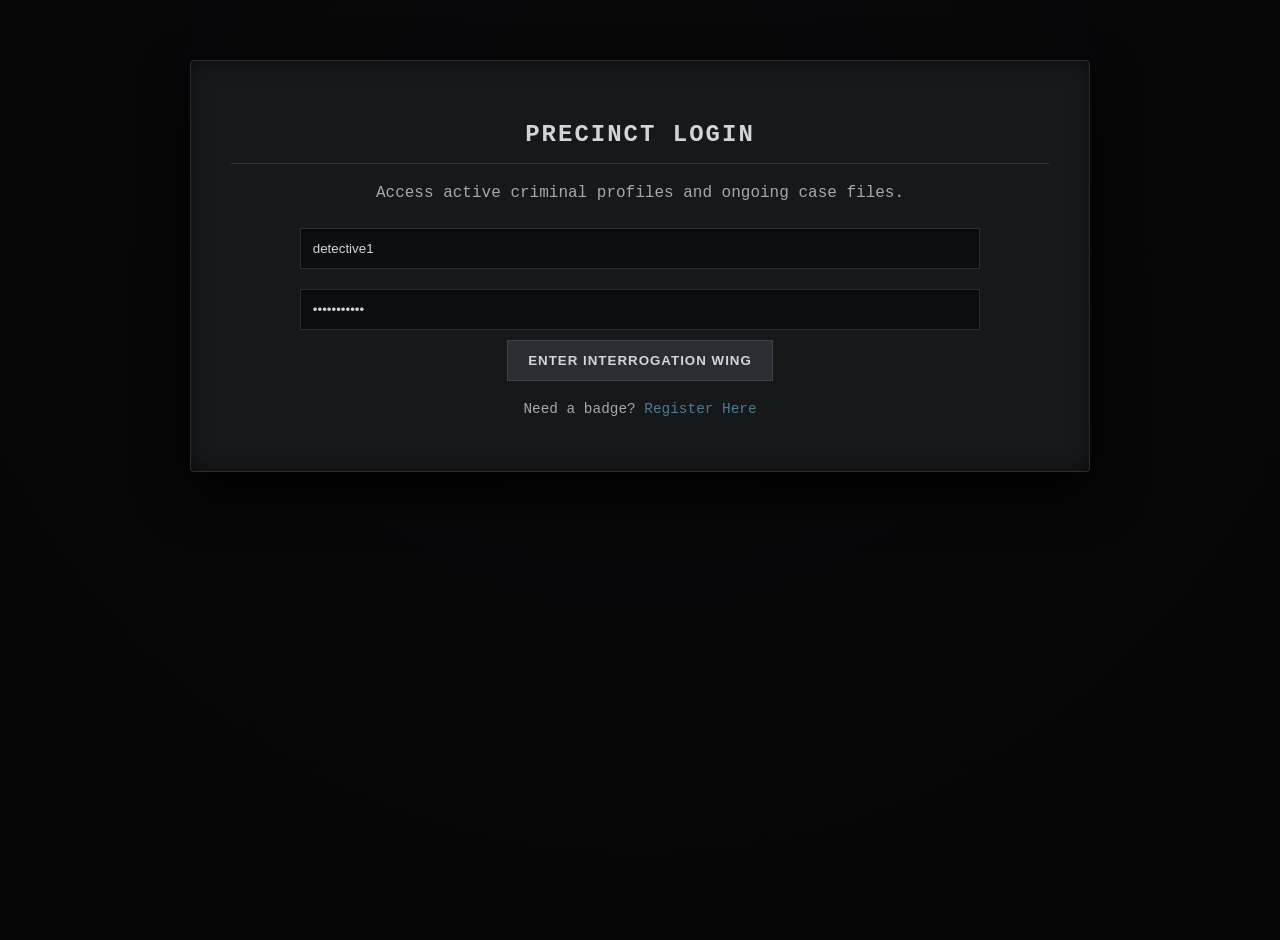
<file: static/index.html>
<!DOCTYPE html>
<html lang="en">
<head>
    <meta charset="UTF-8">
    <meta name="viewport" content="width=device-width, initial-scale=1.0">
    <title>The Interrogation Room - Login</title>
    <link rel="stylesheet" href="styles.css">
</head>
<body>
    <div class="view">
        <div class="auth-card">
            <h2>Precinct Login</h2>
            <p>Access active criminal profiles and ongoing case files.</p>
            <input type="text" id="username" placeholder="Enter Badge ID / Username" value="detective1">
            <input type="password" id="password" placeholder="Enter Password" value="password123">
            <button onclick="handleLogin()">Enter Interrogation Wing</button>
            <p style="margin-top: 20px; font-size: 0.9em;">
                Need a badge? <a href="/register.html" style="color: #4a7c92; text-decoration: none;">Register Here</a>
            </p>
            <div id="login-error" class="error-msg" style="color: #ff3333; margin-top: 10px;"></div>
        </div>
    </div>

    <script src="login.js"></script>
</body>
</html>
</file>
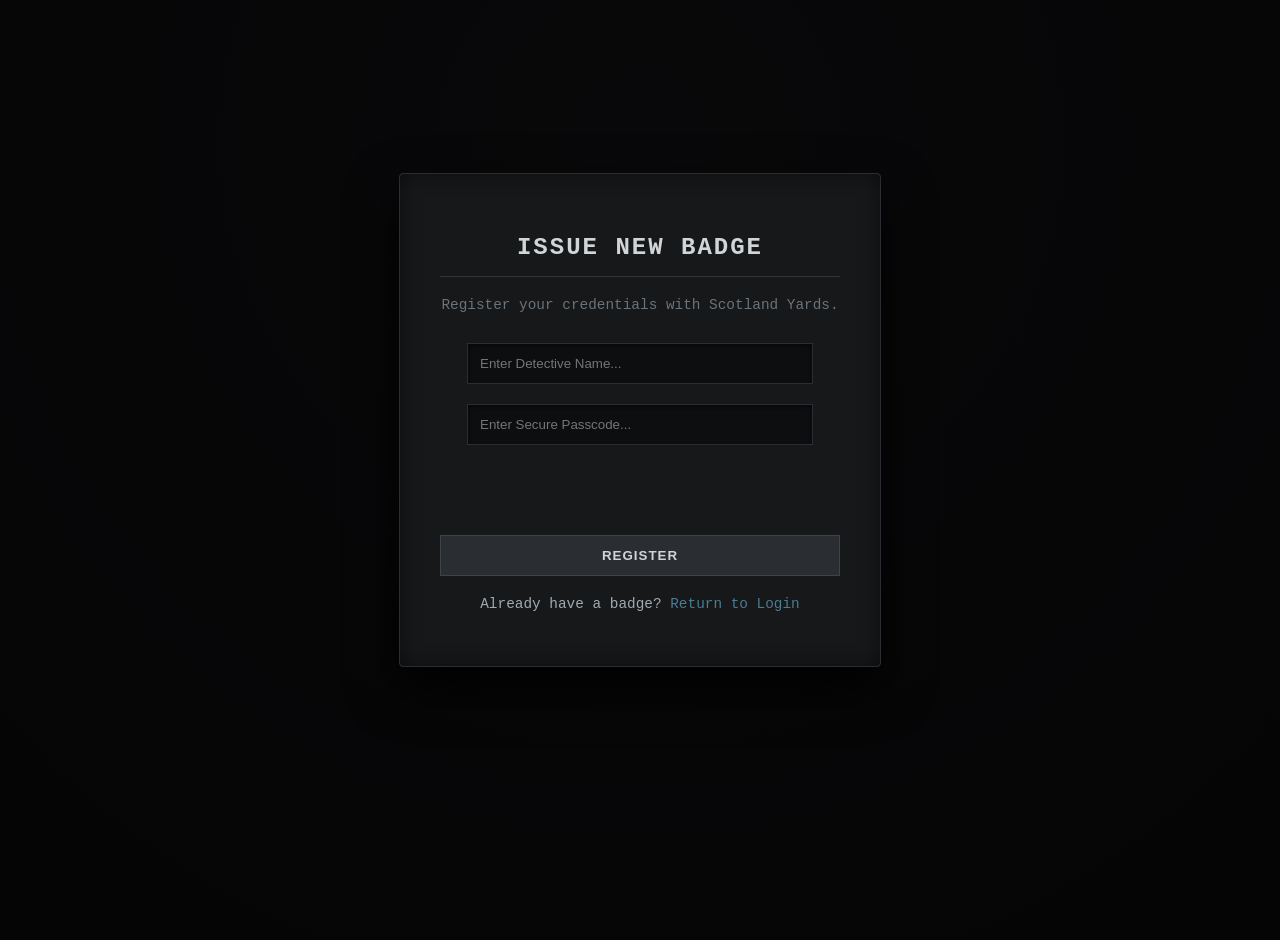
<file: static/register.html>
<!DOCTYPE html>
<html lang="en">
<head>
    <meta charset="UTF-8">
    <meta name="viewport" content="width=device-width, initial-scale=1.0">
    <title>Scotland Yards - Issue New Badge</title>
    <link rel="stylesheet" href="styles.css">
</head>
<body>
    <div class="view" style="display: flex; justify-content: center; align-items: center; height: 80vh;">
        <div class="auth-card" style="width: 100%; max-width: 400px;">
            <h2>Issue New Badge</h2>
            <p style="color: #6a737a; font-size: 0.9em; margin-bottom: 20px;">Register your credentials with Scotland Yards.</p>
            
            <input type="text" id="reg-username" placeholder="Enter Detective Name..." required>
            <input type="password" id="reg-password" placeholder="Enter Secure Passcode..." required>
            
            <div id="reg-error" style="color: #ff3333; margin: 10px 0; min-height: 20px; font-size: 0.9em;"></div>
            <div id="reg-success" style="color: #4a9263; margin: 10px 0; min-height: 20px; font-size: 0.9em;"></div>
            
            <button onclick="handleRegister()" style="width: 100%; margin-top: 10px;">Register</button>
            
            <p style="margin-top: 20px; font-size: 0.9em;">
                Already have a badge? <a href="/index.html" style="color: #4a7c92; text-decoration: none;">Return to Login</a>
            </p>
        </div>
    </div>
    <script src="register.js"></script>
</body>
</html>
</file>
<file: static/styles.css>
@import url('https://fonts.cdnfonts.com/css/digital-7-mono');

/* =========================================
   THE INTERROGATION ROOM - GRITTY AESTHETIC
   ========================================= */

body {
    font-family: 'Courier New', Courier, monospace;
    
    /* Realistic Concrete Interrogation Room */
    background: 
        /* 1. The dark room shadows (forces focus on the center) */
        radial-gradient(circle at 50% 15%, rgba(10, 10, 12, 0.7) 0%, rgba(5, 5, 6, 0.98) 85%),
        /* 2. Proper Dark Grunge/Concrete Texture */
        url('https://static.vecteezy.com/system/resources/previews/014/215/048/large_2x/high-resolution-dark-grey-concrete-wall-texture-background-cement-wall-free-photo.jpg') no-repeat center center fixed;
    background-size: cover;
    background-color: #050506; /* Fallback color */
    
    color: #a0aab0;
    margin: 0;
    padding: 20px;
    min-height: 100vh;
    overflow-x: hidden; /* Prevents scrolling when the light swings */
}

.view { 
    max-width: 900px; 
    margin: 40px auto; 
}

.hidden { 
    display: none !important; 
}

/* --- Core Containers --- */
.auth-card{
    background: #16181a; 
    padding: 40px; 
    border-radius: 4px;
    border: 1px solid #2a2e33; 
    box-shadow: 0px 20px 50px rgba(0, 0, 0, 0.9), inset 0 0 20px rgba(0, 0, 0, 0.5);
    text-align: center;
}

.result-card {
    background: #0d0e10; 
    border: 1px solid #2a2e33; 
    padding: 50px;
    box-shadow: 0 0 50px rgba(0,0,0,1);
    color: #a0aab0;
    text-align: center;
}

.auth-card h2, .result-card h2 {
    color: #d1d5d8;
    text-transform: uppercase;
    letter-spacing: 2px;
    border-bottom: 1px solid #333;
    padding-bottom: 15px;
}

/* --- Inputs & Buttons --- */
input {
    width: 80%; 
    padding: 12px; 
    margin: 10px 0;
    background: #0d0e10; 
    border: 1px solid #2a2e33; 
    color: #d1d5d8;
    box-shadow: inset 0 2px 4px rgba(0,0,0,0.5);
}

input:focus {
    outline: none;
    border-color: #5a6268;
}

button {
    padding: 12px 20px; 
    background: #2a2e33; 
    color: #d1d5d8;
    border: 1px solid #3e444a; 
    cursor: pointer; 
    font-weight: bold;
    text-transform: uppercase;
    letter-spacing: 1px;
    transition: all 0.2s ease;
}

button:hover { 
    background: #3e444a; 
    box-shadow: 0 0 10px rgba(0,0,0,0.5);
}

/* --- Game Layout --- */
.game-container { 
    display: grid; 
    grid-template-columns: 1fr 250px; 
    gap: 20px; 
    margin-top: 20px; 
}

/* --- Suspect Tabs (Metal Folders) --- */
.suspect-tabs { 
    grid-column: span 2; 
    display: flex; 
    gap: 5px; 
}

.tab-btn { 
    background: #111315; 
    flex: 1; 
    padding: 15px; 
    border: 1px solid #2a2e33; 
    border-bottom: none;
    color: #6a737a;
}

.tab-btn.active { 
    background: #16181a; 
    color: #d1d5d8;
    border-top: 3px solid #8c2a2a; /* Harsh red accent for the active suspect */
    box-shadow: 0 -5px 15px rgba(0,0,0,0.3);
}

/* --- Chat Interface --- */
.chat-wrapper { 
    background: #0d0e10; 
    border: 1px solid #2a2e33; 
    display: flex; 
    flex-direction: column; 
    height: 450px; 
    box-shadow: inset 0 0 30px rgba(0,0,0,0.8);
}

.chat-box { 
    flex: 1; 
    padding: 20px; 
    overflow-y: auto; 
    display: flex; 
    flex-direction: column; 
    gap: 15px; 
}

.input-area { 
    display: flex; 
    border-top: 1px solid #2a2e33; 
    background: #111315;
}

.input-area input { 
    flex: 1; 
    border: none; 
    padding: 15px; 
    margin: 0; 
    background: transparent;
    box-shadow: none;
}

/* --- Chat Bubbles --- */
.message { 
    padding: 12px 15px; 
    max-width: 80%; 
    line-height: 1.4;
}

.player-msg { 
    background: #1a2226; 
    align-self: flex-end; 
    color: #c4d0d6; 
    border-right: 3px solid #4a7c92; /* Cold blue for the detective */
}

.suspect-msg { 
    background: #1a1616; 
    align-self: flex-start; 
    color: #d6c4c4;
    border-left: 3px solid #8c2a2a; /* Dried blood red for suspects */
}

.system-msg { 
    font-style: italic; 
    color: #5a6268; 
    text-align: center; 
    background: none;
    border: none;
}

/* --- Side Action Panel --- */
.action-panel { 
    background: #16181a; 
    padding: 20px; 
    border: 1px solid #2a2e33; 
    text-align: center; 
    box-shadow: 0 10px 20px rgba(0,0,0,0.5);
}

.accuse-btn { 
    background: #8c2a2a; 
    color: #fff; 
    width: 100%; 
    padding: 15px 0; 
    border: none;
    margin-top: 10px;
}

.accuse-btn:hover { 
    background: #a63232; 
}

/* --- Digital Alarm Clock (7-Segment LED Style - Resized) --- */
.digital-clock {
    font-family: 'Digital-7 Mono', sans-serif; 
    font-size: 36px; /* Reduced from 54px */
    color: #ff0000; 
    background: #0a0a0c; 
    padding: 8px 18px; /* Tighter padding */
    border: 3px solid #050505; /* Thinner plastic bezel */
    border-radius: 6px; 
    
    /* The LED Bloom Effect */
    text-shadow: 
        0 0 4px rgba(255, 0, 0, 0.8),
        0 0 10px rgba(255, 0, 0, 0.6),
        0 0 15px rgba(255, 0, 0, 0.4); 
        
    letter-spacing: 2px; /* Reduced spacing to match the smaller text */
    box-shadow: 
        inset 0 0 10px rgba(0,0,0,1), 
        0 4px 10px rgba(0,0,0,0.8); 
    
    display: flex;
    align-items: center;
    justify-content: center;
}

/* --- Story Overlay --- */
.overlay {
    position: fixed; top: 0; left: 0; width: 100%; height: 100%;
    background: rgba(0, 0, 0, 0.95); 
    z-index: 1000;
    display: flex; justify-content: center; align-items: center;
}

.overlay-content {
    background: #0a0a0a; 
    border: 1px solid #333; 
    padding: 40px;
    width: 85%; 
    max-width: 650px; 
    position: relative;
    font-family: 'Courier New', Courier, monospace; 
    color: #b0c4de; /* Pale, cold terminal text */
    line-height: 1.6; 
    max-height: 70vh;          
    overflow-y: auto;          
    padding-right: 20px;       
    text-shadow: 0 0 3px rgba(176, 196, 222, 0.5);
    box-shadow: 0 0 30px rgba(0, 0, 0, 1);
}

.close-btn {
    position: absolute; top: 10px; right: 15px; background: none;
    color: #5a6268; font-size: 24px; border: none; cursor: pointer;
    box-shadow: none;
}

.close-btn:hover { color: #d1d5d8; background: none; box-shadow: none; }

/* Custom Scrollbar for Overlay & Chat */
::-webkit-scrollbar { width: 8px; }
::-webkit-scrollbar-track { background: #0a0a0c; border-left: 1px solid #2a2e33; }
::-webkit-scrollbar-thumb { background: #2a2e33; }
::-webkit-scrollbar-thumb:hover { background: #3e444a; }

/* --- Verdict Colors --- */
.won { 
    color: #4a7c92; /* The cold blue of a 'clean' win */
    text-shadow: 0 0 10px #4a7c92;
}

.lost { 
    color: #8c2a2a; /* The deep red of a failed case */
    text-shadow: 0 0 10px #8c2a2a;
}

/* =========================================
   DANGLING LIGHT & ANIMATIONS
   ========================================= */

.dangling-light {
    position: fixed;
    top: 0;
    left: 50%;
    /* Sets the pivot point to the absolute top center of the screen */
    transform-origin: top center; 
    /* The swing physics: 6 seconds per full swing, infinitely */
    animation: swing 6s ease-in-out infinite; 
    z-index: -1; /* Keeps the light behind your chat windows */
    pointer-events: none; /* Ensures you can still click things behind it */
    display: flex;
    flex-direction: column;
    align-items: center;
}

.wire {
    width: 2px;
    height: 10vh; /* Shortened so it hangs closer to the ceiling */
    background: #111;
    border-right: 1px solid #333;
}

.bulb {
    width: 20px;
    height: 30px;
    background: #fff8e7; /* Faint yellow-white bulb */
    border-radius: 50% 50% 20% 20%;
    /* This creates the massive dynamic room lighting */
    box-shadow: 
        0 0 20px 5px rgba(255, 248, 231, 0.4),    /* Core glow */
        0 0 100px 50px rgba(200, 220, 240, 0.1),  /* Cold outer glow */
        0 150px 500px 200px rgba(255, 255, 255, 0.03); /* The room fill light */
    /* Adds the failing, faulty electrical flicker */
    animation: flicker 5s infinite alternate;
}

/* --- Keyframe Physics --- */

/* The Pendulum Swing */
@keyframes swing {
    0% { transform: rotate(6deg); }
    50% { transform: rotate(-6deg); }
    100% { transform: rotate(6deg); }
}

/* The Faulty Wiring Flicker */
@keyframes flicker {
    0%, 18%, 22%, 25%, 53%, 57%, 100% {
        opacity: 1; /* Light is ON */
    }
    20%, 24%, 55% {
        opacity: 0.3; /* Light flickers OFF */
    }
}
</file>
